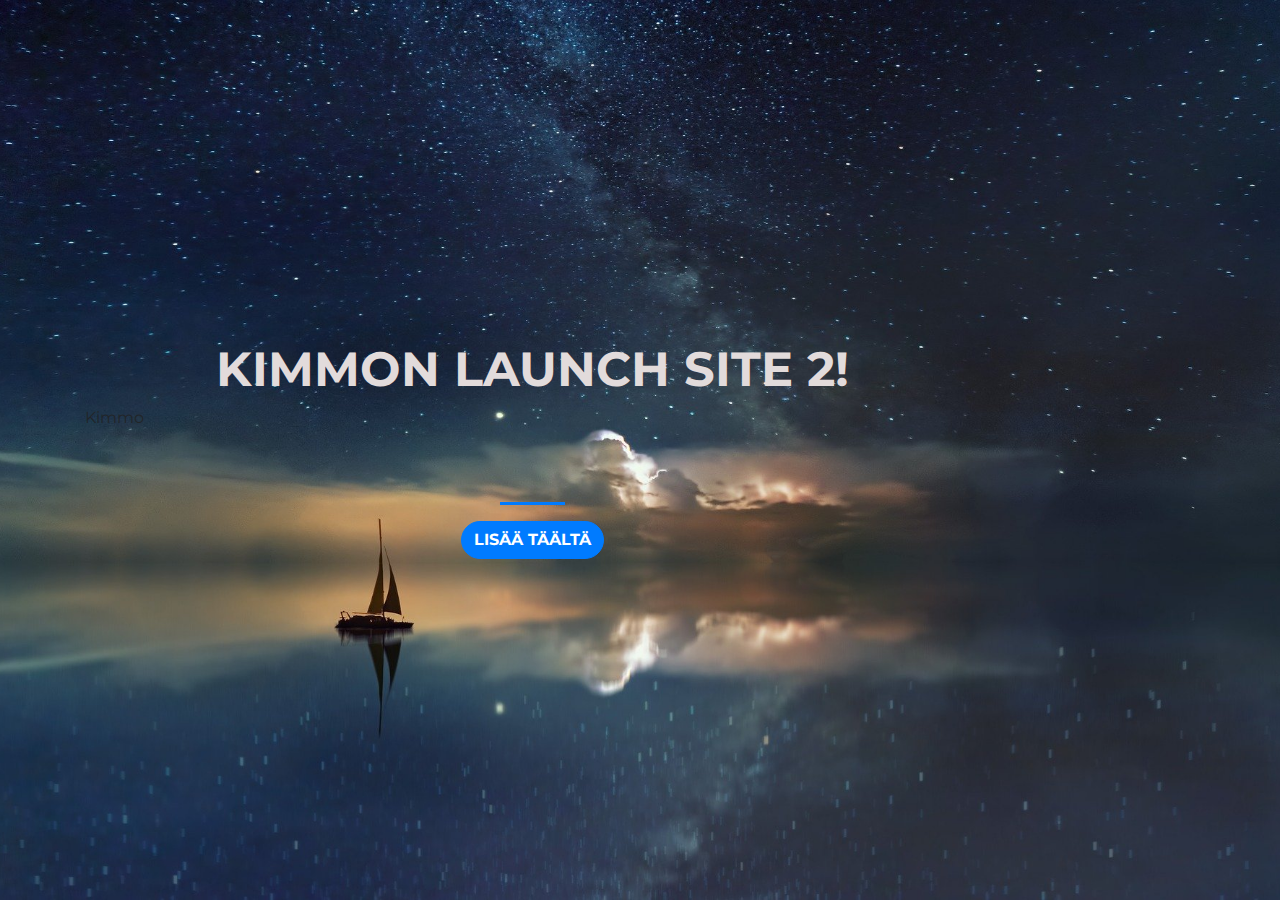
<file: index.html>
<!DOCTYPE HTML PUBLIC "-//W3C//DTD HTML 4.01//EN" "http://www.w3.org/TR/html4/strict.dtd">

<html>
<head>
 <title>Kimmon kotisivu</title>
    <meta charset="utf-8">
    <meta name="viewport" content="width=device-width, initial-scale=1, shrink-to-fit=no">
 
 <link rel="stylesheet" href="https://stackpath.bootstrapcdn.com/bootstrap/4.4.1/css/bootstrap.min.css" integrity="sha384-Vkoo8x4CGsO3+Hhxv8T/Q5PaXtkKtu6ug5TOeNV6gBiFeWPGFN9MuhOf23Q9Ifjh" crossorigin="anonymous">
  <link href="https://fonts.googleapis.com/css?family=Montserrat" rel="stylesheet">
 <link href="style.css" type="text/css" rel="stylesheet" > 


</head>
<body>
    <div class="container d-flex align-items-center h-100" >
        <div class="row">
            <header class="text-center col-12">
            <!-- Meillä on käytössä Bootstrap-muotoilut. Kokeillaan Strong-määäritystä-->
            <h1 class="text-uppercase"><strong>Kimmon Launch Site 2!</strong></h1>
             </header>
             <div class="buffer  col-12">Kimmo</div>
             <section class="text-center col-12">
            <hr>
            <a href="https://mailchi.mp/5b4e11c143de/kimmo">
                <button class="btn btn-primary btn">Lisää täältä</button>
            </a>
        </section>
    </div>
</div>
</body>


</html>
</file>
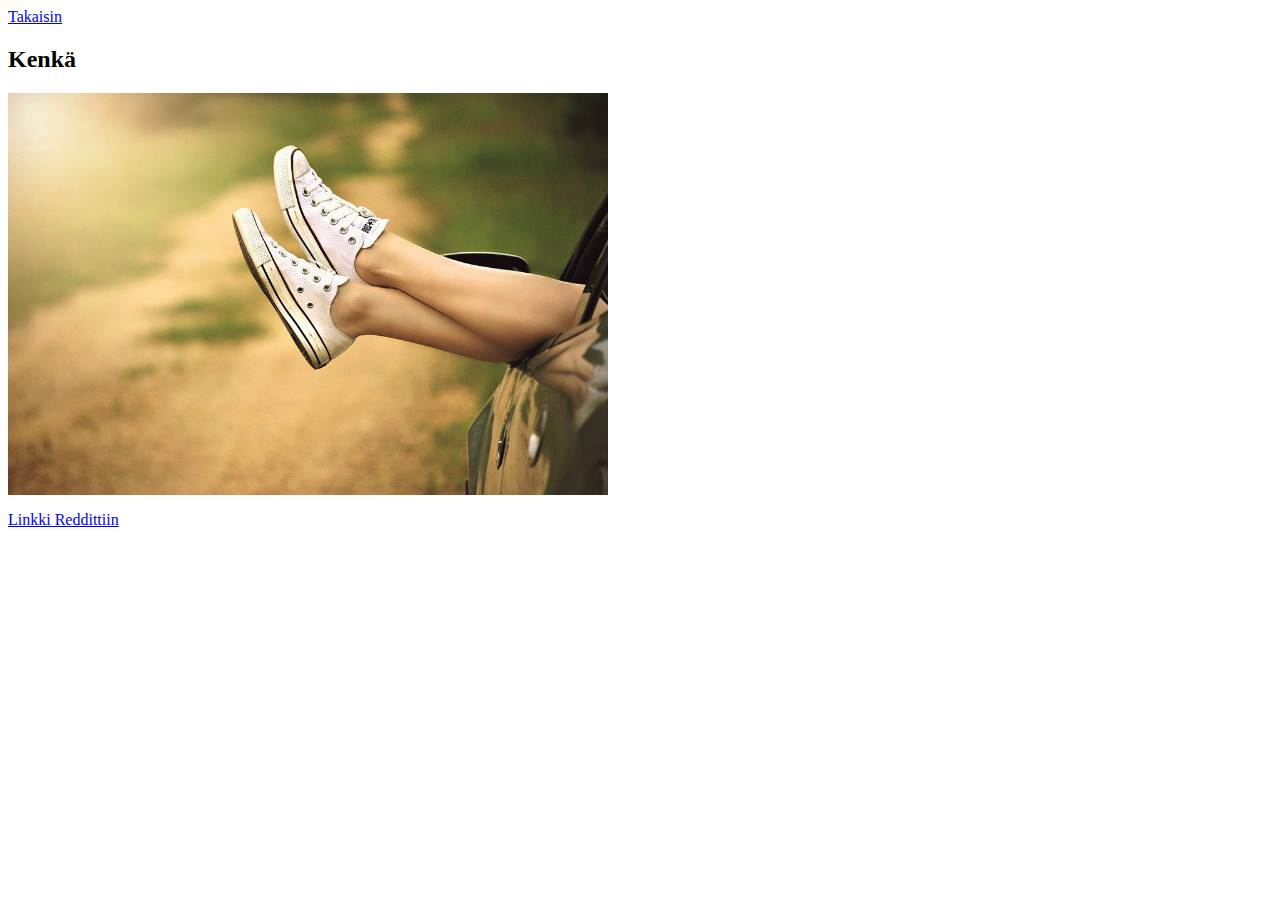
<file: kenkä1.html>
<html>

<head>
<title>Kimmo Puoti</title>
</head>

<body>
<p>
<a href="index.html">Takaisin</a>
</p>
<h2>Kenkä</h2>

<img src="kenkä.jpg" width="600px">
<p>
<a href="https://www.reddit.com/">Linkki Reddittiin</a>
</p>
</body>


</html>
</file>
<file: style.css>
body,
html {
    width: 100%;
    height: 100%;
    font-family: 'Montserrat', sans-serif;
    background: url(bg2.jpg) no-repeat center center fixed; 
    -webkit-background-size: cover;
    -moz-background-size: cover;
    -o-background-size: cover;
    background-size: cover;
}

hr {
    border-color: #007bff;
    border-width: 3px;
    max-width: 65px;
}

.buffer {

    height: 5rem;
}

.btn {
    font-weight: 700;
    border-radius: 300px;
    text-transform: uppercase;
}



h1 {
    font-size: 3rem;
    color: #e2dbdb;
}
</file>
